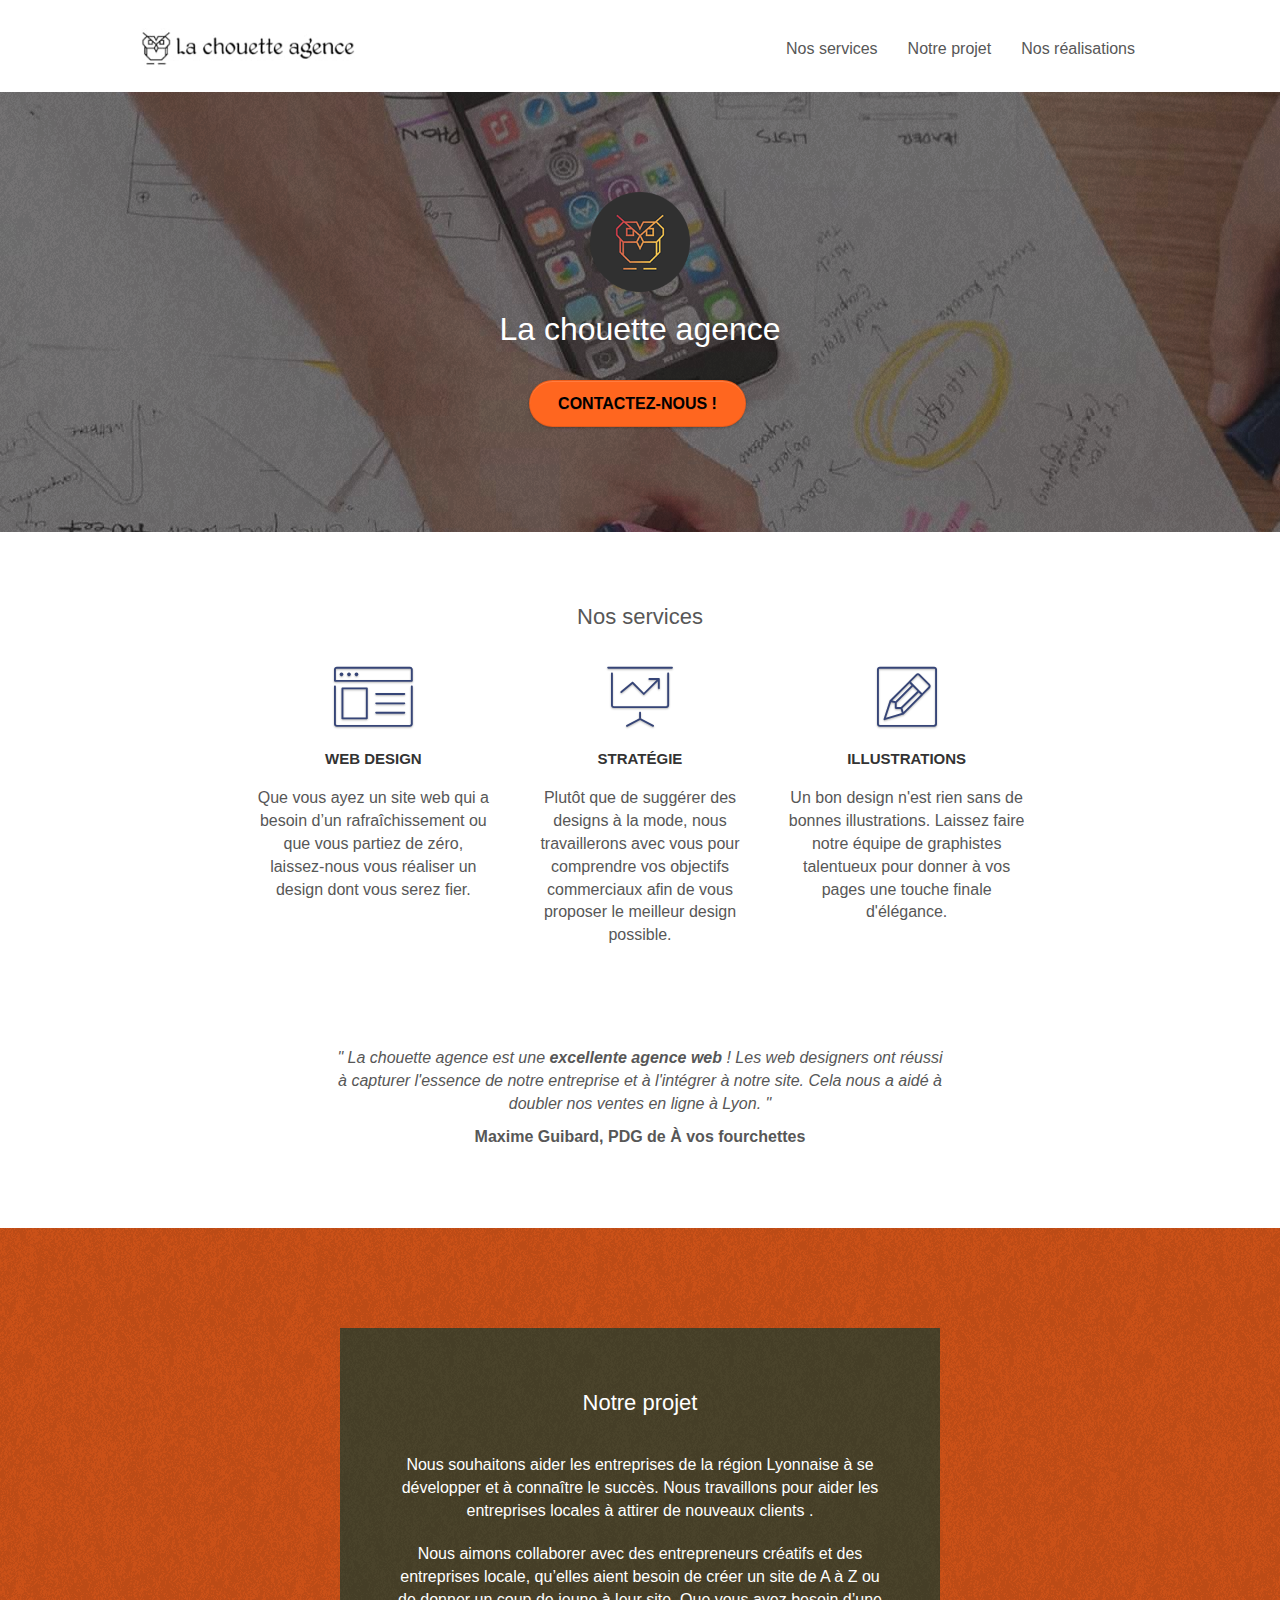
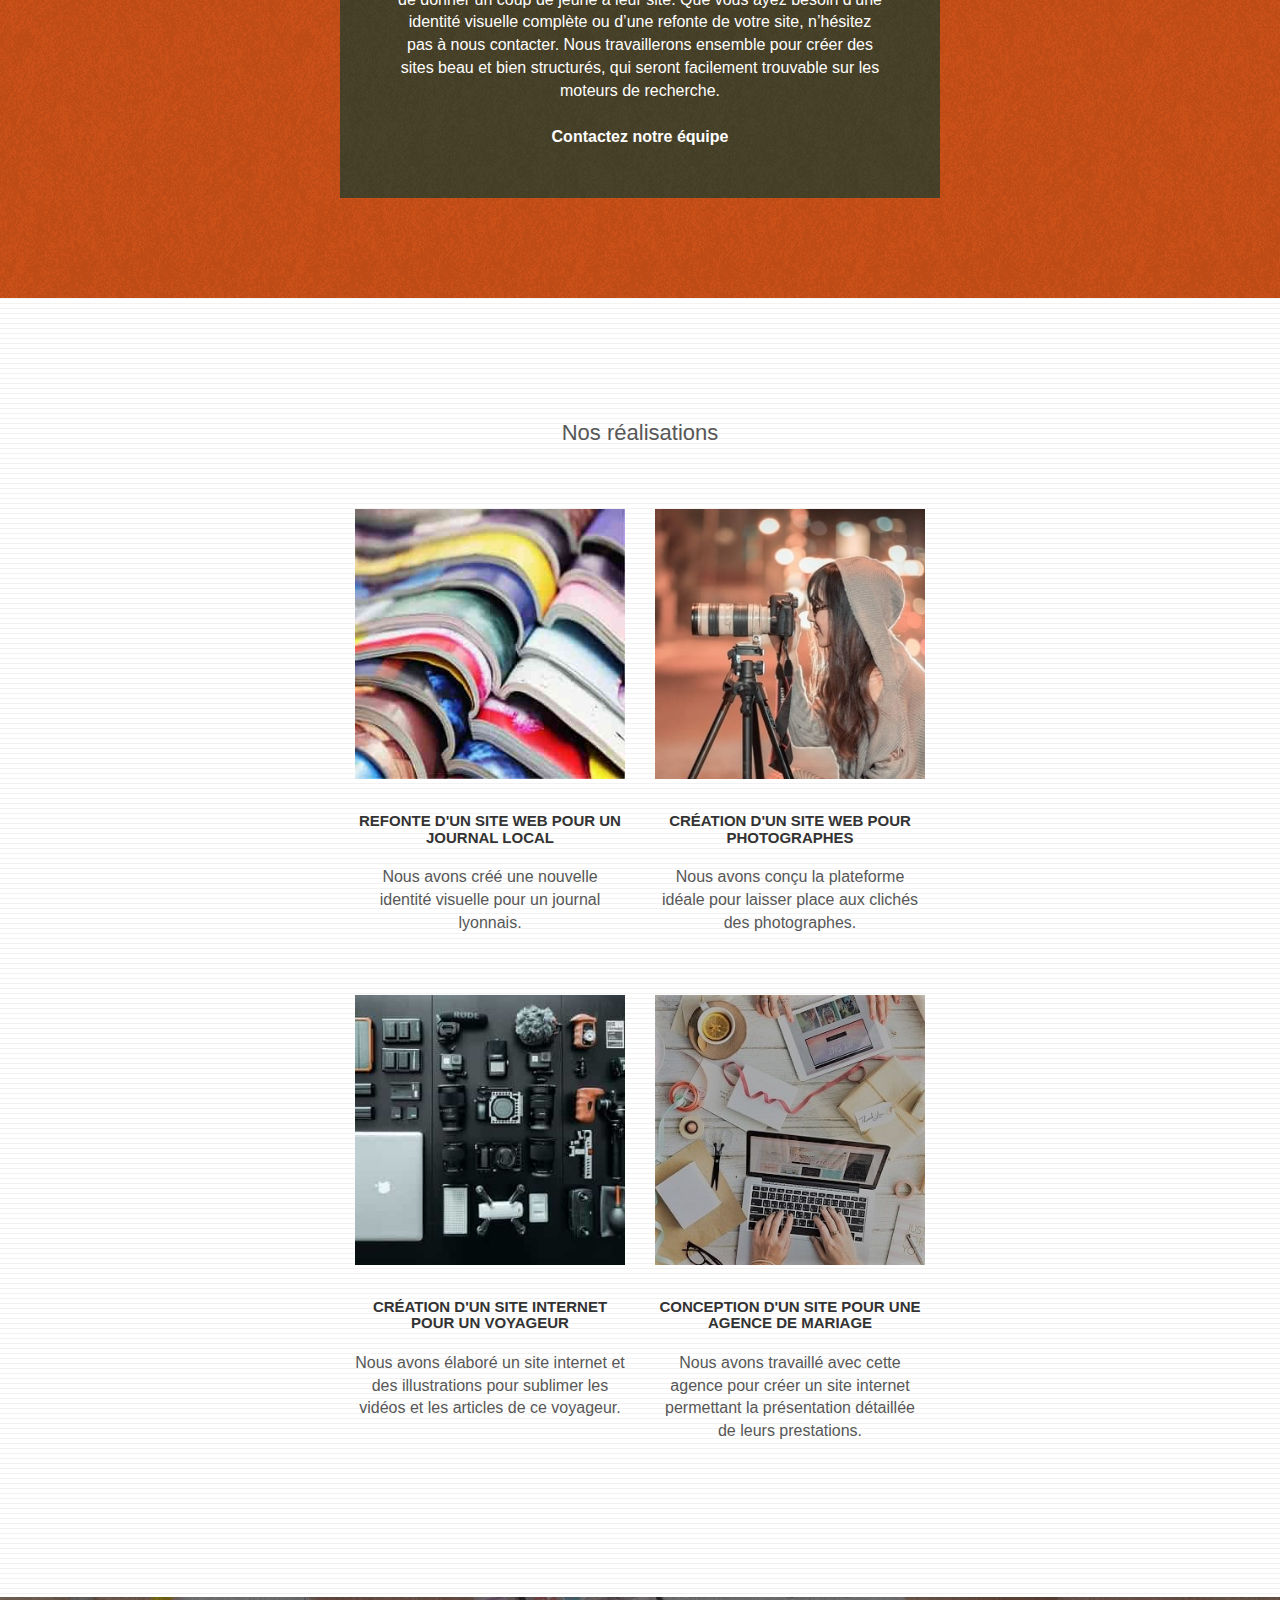
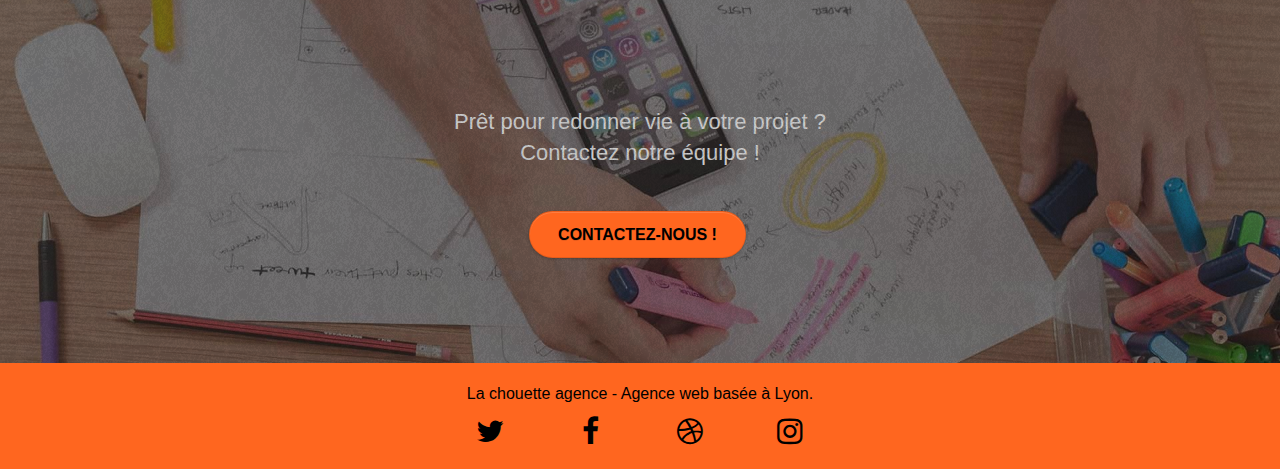
<file: index.html>
<!doctype html>
<html lang="fr-fr">
<head>
    <meta charset="utf-8">
    <meta name="keywords" content="La chouette agence, agence web, agence web design, agence web design lyonnais, entreprise webdesign Lyon">
    <meta name="description" content="La chouette agence est une agence de web design qui aide les entreprises à devenir attractives et visibles sur Internet.">
	<meta name="robot" content="index, follow">
	<meta name="viewport" content="width=device-width, initial-scale=1.0, viewport-fit=cover">
	<link rel="shortcut icon" type="image/png" href="favicon-min.jpg">
	<link rel="stylesheet" href="https://maxcdn.bootstrapcdn.com/bootstrap/3.3.7/css/bootstrap.min.css" integrity="sha384-BVYiiSIFeK1dGmJRAkycuHAHRg32OmUcww7on3RYdg4Va+PmSTsz/K68vbdEjh4u" crossorigin="anonymous">
	<link rel="stylesheet" type="text/css" href="style-min.css">
	<link href="https://stackpath.bootstrapcdn.com/font-awesome/4.7.0/css/font-awesome.min.css" rel="stylesheet" integrity="sha384-wvfXpqpZZVQGK6TAh5PVlGOfQNHSoD2xbE+QkPxCAFlNEevoEH3Sl0sibVcOQVnN" crossorigin="anonymous">
	<link rel="stylesheet" type="text/css" href="./css/et-line.css">
	<!-- Open Graph FB à ajouter-->
	<!-- Twitter Card à ajouter-->
    <title>La chouette agence - Agence de web design lyonnais</title>
	<!-- Analytics -->
	<script async src="https://www.googletagmanager.com/gtag/js?id=UA-171585634-1"></script>
	<script>
		window.dataLayer = window.dataLayer || [];
		function gtag(){dataLayer.push(arguments);}
		gtag('js', new Date());

		gtag('config', 'UA-171585634-1');
	</script>
	<!-- Analytics END -->   
</head>
<body>    
<!-- header bloc-0 -->
	<header class="bloc bgc-white l-bloc " id="bloc-0">
		<div class="container bloc-sm">
			<nav class="navbar row">
				<div class="navbar-header">
					<a class="navbar-brand" href="index.html"><img src="img/la-chouette-agence-min.jpg" alt="Logo de la chouette agence représenté par une chouette" height="40" /></a>
					<button id="nav-toggle" type="button" class="ui-navbar-toggle navbar-toggle" data-toggle="collapse" data-target=".navbar-1">
						<span class="sr-only">Toggle navigation</span><span class="icon-bar"></span><span class="icon-bar"></span><span class="icon-bar"></span>
					</button>
				</div>
				<div class="collapse navbar-collapse navbar-1 special-dropdown-nav">
					<ul class="site-navigation nav navbar-nav">
						<li>
							<a href="#bloc-2-services">Nos services</a>
						</li>
						<li>
							<a href="#bloc-3-what-i-do">Notre projet</a>
						</li>
						<li>
							<a href="#bloc-4-portfolio">Nos réalisations</a>
						</li>
					</ul>
				</div>
			</nav>
		</div>
	</header>
<!-- header bloc-0 END -->
<!-- Principal conteneur -->
	<main class="page-container">
	<!-- bloc-1-presentation -->
		<section class="bloc bgc-dark-slate-blue bg-banniere d-bloc bg-t-edge bloc-bg-texture texture-paper b-parallax" id="bloc-1-hero">
			<div class="container bloc-lg">
				<div class="row tight-width-whitespace">
					<div class="col-sm-12">
						<img src="img/logo-min.png" class="center-block image-resize-mode" width="100" alt="Logo de la chouette sur fond noir" />
						<h1 class="text-center hero-bloc-text tc-white">
							La chouette agence
						</h1>
						<div class="text-center">
							<a href="page2_contact.html" class="btn btn-lg btn-clean btn-rd cta-hero btn-atomic-tangerine" id="cta-hero">Contactez-nous !</a>
						</div>
					</div>
				</div>
			</div>
		</section>
	<!-- bloc-1-presentation END -->
	<!-- bloc-2-services -->
		<section class="bloc bgc-white l-bloc" id="bloc-2-services">
			<div class="container bloc-md">
				<div class="row">
					<div class="col-sm-12 text-center">
						<h2>Nos services</h2>
					</div>
				</div>
				<div class="row voffset-lg med-width-whitespace">
					<div class="col-sm-4">
						<div class="text-center">
							<span class="et-icon-browser sm-shadow icon-dark-slate-blue icons icon-lg"></span>
						</div>
						<h3 class="mg-md text-center">
							Web design
						</h3>
						<p class="text-center ">
							Que vous ayez un site web qui a besoin d&rsquo;un rafraîchissement ou que vous partiez de zéro, laissez-nous vous réaliser un design dont vous serez fier.
						</p>
					</div>
					<div class="col-sm-4">
						<div class="text-center">
							<span class="et-icon-presentation sm-shadow icon-dark-slate-blue icons icon-lg"></span>
						</div>
						<h3 class="mg-md text-center">
							Stratégie
						</h3>
						<p class="text-center ">
							Plutôt que de suggérer des designs à la mode, nous travaillerons avec vous pour comprendre vos objectifs commerciaux afin de vous proposer le meilleur design possible.<br>
						</p>
					</div>
					<div class="col-sm-4">
						<div class="text-center">
							<span class="et-icon-edit sm-shadow icon-dark-slate-blue icons icon-lg"></span>
						</div>
						<h3 class="mg-md text-center">
							Illustrations
						</h3>
						<p class="text-center ">
							Un bon design n'est rien sans de bonnes illustrations. Laissez faire notre équipe de graphistes talentueux pour donner à vos pages une touche finale d'élégance.
						</p>
					</div>
				</div>
				<div class="row voffset-lg voffset">
					<div class="col-xs-12 col-md-8 col-md-offset-2 text-center">
						<blockquote>
							<p>
								" La chouette agence est une <strong>excellente agence web</strong> !
								Les web designers ont réussi à capturer l'essence de notre entreprise et à l'intégrer à notre site.
								Cela nous a aidé à doubler nos ventes en ligne à Lyon. "
							</p>
							<p>
								Maxime Guibard, PDG de À vos fourchettes
							</p>
						</blockquote>
					</div>
				</div>
			</div>
		</section>
	<!-- bloc-2-services END -->
	<!-- bloc-3-what-i-do -->
		<section class="bloc tc-white bgc-atomic-tangerine bg-presentation d-bloc bloc-bg-texture texture-paper b-parallax" id="bloc-3-what-i-do">
			<div class="container bloc-lg">
				<div class="row tight-width-whitespace black-background">
					<div class="col-sm-12">
						<h2>Notre projet</h2>
						<p class="mg-md text-center tc-white">
							Nous souhaitons aider les entreprises de la région Lyonnaise à se développer et à connaître le succès. Nous travaillons pour aider les entreprises locales à attirer de nouveaux clients .<br>
						</p>
						<p class="text-center tc-white">
							Nous aimons collaborer avec des entrepreneurs créatifs et des entreprises locale, qu’elles aient besoin de créer un site de A à Z ou de donner un coup de jeune à leur site. Que vous ayez besoin d’une identité visuelle complète ou d’une refonte de votre site, n’hésitez pas à nous contacter. Nous travaillerons ensemble pour créer des sites beau et bien structurés, qui seront facilement trouvable sur les moteurs de recherche. <br><br><a class="ltc-white bold-link" href="page2_contact.html">Contactez notre équipe</a><br>
						</p>
					</div>
				</div>
			</div>
		</section>
	<!-- bloc-3-what-i-do END -->
	<!-- bloc-4-portfolio -->
		<section class="bloc bgc-white bg-lines-h2-bg bg-repeat l-bloc" id="bloc-4-portfolio">
			<div class="container bloc-lg">
				<div class="row">
					<div class="col-sm-12 text-center">
						<h2>Nos réalisations</h2>
					</div>
				</div>
				<div class="row tight-width-whitespace portfolio-row">
					<article class="col-sm-6">
						<a href="#" data-lightbox="img/journal-min.jpg" data-gallery-id="gallery-1" data-caption="Refonte d'un site web pour un journal local" data-frame="snapshot-lb"><img src="img/journal-min.jpg" alt="photo de plusieurs journaux posés les uns sur les autres" class="img-responsive portfolio-thumb" /></a>
						<h3 class="mg-md text-center">
							Refonte d'un site web pour un journal local
						</h3>
						<p class="text-center">
							Nous avons créé une nouvelle identité visuelle pour un journal lyonnais.
						</p>
					</article>
					<article class="col-sm-6">
						<a href="#" data-lightbox="img/photographe-min.jpg" data-gallery-id="gallery-1" data-caption="Création d'un site web pour photographes" data-frame="snapshot-lb"><img src="img/photographe-min.jpg" class="img-responsive portfolio-thumb" alt="portrait d'une photographe" /></a>
						<h3 class="mg-md text-center">
							Création d'un site web pour photographes
						</h3>
						<p class="text-center">
							Nous avons conçu la plateforme idéale pour laisser place aux clichés des photographes.
						</p>
					</article>
				</div>
				<div class="row tight-width-whitespace portfolio-row">
					<article class="col-sm-6">
						<a href="#" data-lightbox="img/outils_voyageur-min.jpg" data-gallery-id="gallery-1" data-caption="Création d'un site internet pour un voyageur" data-frame="snapshot-lb"><img src="img/outils_voyageur-min.jpg" class="img-responsive portfolio-thumb" alt="photo de plusieurs outils d'un voyageur"/></a>
						<h3 class="mg-md text-center">
							Création d'un site internet pour un voyageur
						</h3>
						<p class="text-center">
							Nous avons élaboré un site internet et des illustrations pour sublimer les vidéos et les articles de ce voyageur.
						</p>
					</article>
					<article class="col-sm-6">
						<a href="#" data-lightbox="img/agence_mariage-min.jpg" data-gallery-id="gallery-1" data-caption="Conception d'un site pour une agence de mariage" data-frame="snapshot-lb"><img src="img/agence_mariage-min.jpg" class="img-responsive portfolio-thumb" alt="photo du bureau d'une wedding planner" /></a>
						<h3 class="mg-md text-center">
							Conception d'un site pour une agence de mariage
						</h3>
						<p class="text-center">
							Nous avons travaillé avec cette agence pour créer un site internet permettant la présentation détaillée de leurs prestations.
						</p>
					</article>
				</div>
			</div>
		</section>
	<!-- bloc-4-portfolio END -->
	<!-- bloc-5-cta -->
		<section class="bloc bgc-dark-slate-blue bg-banniere d-bloc bloc-bg-texture texture-paper" id="bloc-5-cta">
			<div class="container bloc-lg">
				<div class="row">
					<h2 class="mg-md text-center tc-white">
						Prêt pour redonner vie à votre projet ?<br>Contactez notre équipe !
					</h2>
					<div class="col-sm-12 text-center">
						<a href="page2_contact.html" class="btn btn-atomic-tangerine btn-clean btn-rd btn-lg cta-hero">Contactez-nous !</a>
					</div>
				</div>
			</div>
		</section>
	<!-- bloc-5-cta END -->
	<!-- ScrollToTop Button -->
		<a class="bloc-button btn btn-d scrollToTop" onclick="scrollToTarget('1')"><span class="fa fa-chevron-up"></span></a>
	<!-- ScrollToTop Button END-->

	</main>
	<!-- footer -->
		<footer class="bloc bgc-atomic-tangerine d-bloc" id="bloc-f">
			<div class="container bloc-sm">
				<div class="row">
					<div class="col-sm-12">
						<p class="text-center white">
							La chouette agence - Agence web basée à Lyon.<br>
						</p>
						<div class="row row-no-gutters social">
							<div class="col-sm-3">
								<div class="text-center">
									<a class="social" ><span class="fa fa-twitter icon-md"></span></a>
								</div>
							</div>
							<div class="col-sm-3">
								<div class="text-center">
									<a class="social" ><span class="fa fa-facebook icon-md"></span></a>
								</div>
							</div>
							<div class="col-sm-3">
								<div class="text-center">
									<a class="social" ><span class="fa fa-dribbble icon-md"></span></a>
								</div>
							</div>
							<div class="col-sm-3">
								<div class="text-center">
									<a class="social" ><span class="fa fa-instagram icon-md"></span></a>
								</div>
							</div>
						</div>
					</div>
				</div>
			</div>
		</footer>
	<!-- footer -->
	<script src="./js/jquery-2.1.0.min.js"></script>
	<script async src="https://maxcdn.bootstrapcdn.com/bootstrap/3.3.7/js/bootstrap.min.js" integrity="sha384-Tc5IQib027qvyjSMfHjOMaLkfuWVxZxUPnCJA7l2mCWNIpG9mGCD8wGNIcPD7Txa" crossorigin="anonymous"></script>
	<script async src="./js/blocs.min.js"></script>
	<script async src="./js/jqBootstrapValidation.min.js"></script>
	<script async src="./js/formHandler.min.js"></script>
	<script async src="./js/jquery.touchSwipe.min.js"></script>
	
	<script async src="./js/gmaps.min.js"></script>
</body>
</html>
</file>
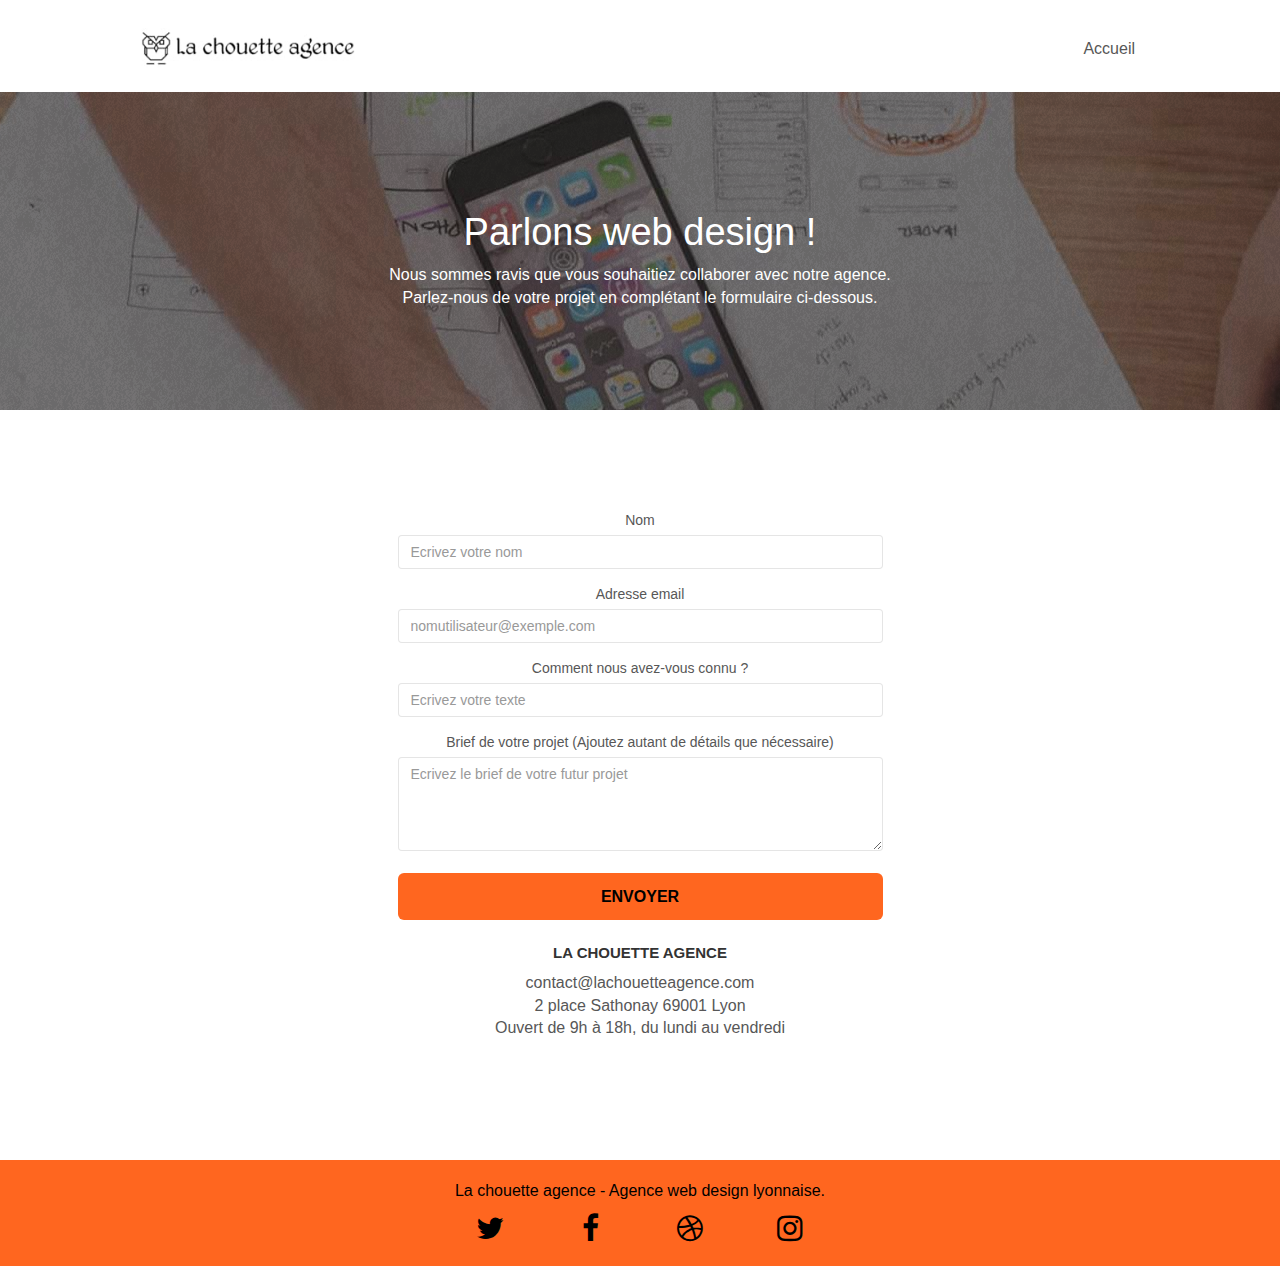
<file: page2_contact.html>
<!doctype html>
<html lang="fr-fr">
<head>
    <meta charset="utf-8">
    <meta name="keywords" content="La chouette agence, agence web, agence web design, agence web design lyonnais, entreprise webdesign Lyon">
    <meta name="description" content="La chouette agence est une agence de web design qui aide les entreprises à devenir attractives et visibles sur Internet.">
	<meta name="robot" content="index, follow">
	<meta name="viewport" content="width=device-width, initial-scale=1.0, viewport-fit=cover">
    <link rel="shortcut icon" type="image/png" href="favicon-min.jpg"> 
	<link rel="stylesheet" href="https://maxcdn.bootstrapcdn.com/bootstrap/3.3.7/css/bootstrap.min.css" integrity="sha384-BVYiiSIFeK1dGmJRAkycuHAHRg32OmUcww7on3RYdg4Va+PmSTsz/K68vbdEjh4u" crossorigin="anonymous">
	<link rel="stylesheet" type="text/css" href="style-min.css">
	<link href="https://stackpath.bootstrapcdn.com/font-awesome/4.7.0/css/font-awesome.min.css" rel="stylesheet" integrity="sha384-wvfXpqpZZVQGK6TAh5PVlGOfQNHSoD2xbE+QkPxCAFlNEevoEH3Sl0sibVcOQVnN" crossorigin="anonymous">
	<link rel="stylesheet" type="text/css" href="./css/et-line.css">
	<!-- Open Graph FB à ajouter-->
	<!-- Twitter Card à ajouter-->
    <title>La chouette agence - Contact</title>
<!-- Analytics -->
 <script async src="https://www.googletagmanager.com/gtag/js?id=UA-171585634-1"></script>
	<script>
		window.dataLayer = window.dataLayer || [];
		function gtag(){dataLayer.push(arguments);}
		gtag('js', new Date());

		gtag('config', 'UA-171585634-1');
	</script>
<!-- Analytics END -->
    
</head>
<body>		
	<!-- bloc-0 -->
	<header class="bloc bgc-white l-bloc " id="bloc-0">
		<div class="container bloc-sm">
			<nav class="navbar row">
				<div class="navbar-header">
					<a class="navbar-brand" href="index.html"><img src="img/la-chouette-agence-min.jpg" alt="Logo de la chouette agence représenté par une chouette" height="40" /></a>
					<button id="nav-toggle" type="button" class="ui-navbar-toggle navbar-toggle" data-toggle="collapse" data-target=".navbar-1">
						<span class="sr-only">Toggle navigation</span><span class="icon-bar"></span><span class="icon-bar"></span><span class="icon-bar"></span>
					</button>
				</div>
				<div class="collapse navbar-collapse navbar-1 special-dropdown-nav">
					<ul class="site-navigation nav navbar-nav">
						<li>
							<a href="index.html">Accueil</a>
						</li>
					</ul>
				</div>
			</nav>
		</div>
	</header>
	<!-- bloc-0 END -->
	<!-- Principal conteneur -->
	<main class="page-container">
		<!-- bloc-6 -->
		<section class="bloc bg-dots-bg bg-banniere bg-repeat d-bloc bg-t-edge bloc-bg-texture texture-paper" id="bloc-6">
			<div class="container bloc-lg">
				<div class="row">
					<div class="col-sm-12">
						<h1 class="text-center hero-bloc-text tc-white">
							Parlons web design !
						</h1>
						<p class="text-center mg-lg tc-white tight-width-whitespace">
							Nous sommes ravis que vous souhaitiez collaborer avec notre agence.<br>
							Parlez-nous de votre projet en complétant le formulaire ci-dessous.
						</p>
					</div>
				</div>
			</div>
		</section>
		<!-- bloc-6 END -->
		<!-- bloc-7 -->
		<section class="bloc bgc-white l-bloc" id="bloc-7">
			<div class="container bloc-lg">
				<div class="row">
					<div class="col-sm-6 col-sm-offset-3">
						<form id="form_1">
							<div class="form-group">
								<label class="text-center" for="name">
									Nom
								</label>
								<input type="text" id="name" name="name" placeholder="Ecrivez votre nom" class="form-control" required />
							</div>
							<div class="form-group">
								<label class="text-center" for="emailAdress">
									Adresse email
								</label>
								<input id="emailAdress" class="form-control" type="email" name="emailAdress" placeholder="nomutilisateur@exemple.com" required />
							</div>
							<div class="form-group">
								<label class="text-center" for="knowledge">
									Comment nous avez-vous connu ?
								</label>
								<input class="form-control" id="knowledge" name="knowledge" type="text" placeholder="Ecrivez votre texte" required />
							</div>
							<div class="form-group">
								<label class="text-center" for="message">
									Brief de votre projet (Ajoutez autant de détails que nécessaire)<br>
								</label>
								<textarea id="message" name="message" class="form-control" rows="4" cols="50" placeholder="Ecrivez le brief de votre futur projet" required></textarea>
							</div> 
							<button class="bloc-button btn btn-lg btn-block cta-hero btn-atomic-tangerine" type="submit">
								Envoyer
							</button>
						</form>
					</div>
					<div class="col-sm-6 col-sm-offset-3 text-center">
						<h3>La Chouette Agence</h3>
						<address>
							<a href="mailto:contact@lachouetteagence.com">contact@lachouetteagence.com</a>
							<p>
								2 place Sathonay 69001 Lyon<br>
								Ouvert de 9h à 18h, du lundi au vendredi
							</p>
						</address>
					</div>
				</div>
			</div>
		</section>
		<!-- bloc-7 END -->

		<!-- ScrollToTop Button -->
		<a class="bloc-button btn btn-d scrollToTop" onclick="scrollToTarget('1')"><span class="fa fa-chevron-up"></span></a>
		<!-- ScrollToTop Button END-->
	</main>
	<!-- Principal conteneur END -->
	<!-- Footer - bloc-8 -->
	<footer class="bloc bgc-atomic-tangerine d-bloc" id="bloc-8">
		<div class="container bloc-sm">
			<div class="row">
				<div class="col-sm-12">
					<p class="text-center white">
						La chouette agence - Agence web design lyonnaise.<br>
					</p>
					<div class="row row-no-gutters social">
						<div class="col-sm-3">
							<div class="text-center">
								<a class="social" ><span class="fa fa-twitter icon-md"></span></a>
							</div>
						</div>
						<div class="col-sm-3">
							<div class="text-center">
								<a class="social" ><span class="fa fa-facebook icon-md"></span></a>
							</div>
						</div>
						<div class="col-sm-3">
							<div class="text-center">
								<a class="social" ><span class="fa fa-dribbble icon-md"></span></a>
							</div>
						</div>
						<div class="col-sm-3">
							<div class="text-center">
								<a class="social" ><span class="fa fa-instagram icon-md"></span></a>
							</div>
						</div>
					</div>
				</div>
			</div>
		</div>
	</footer>
	<!-- Footer - bloc-8 END -->
	<script src="./js/jquery-2.1.0.min.js"></script>
	<script async src="https://maxcdn.bootstrapcdn.com/bootstrap/3.3.7/js/bootstrap.min.js" integrity="sha384-Tc5IQib027qvyjSMfHjOMaLkfuWVxZxUPnCJA7l2mCWNIpG9mGCD8wGNIcPD7Txa" crossorigin="anonymous"></script>
	<script async src="./js/blocs.min.js"></script>
	<script async src="./js/jqBootstrapValidation.min.js"></script>
	<script async src="./js/formHandler.min.js"></script>
	<script async src="./js/jquery.touchSwipe.min.js"></script>
	<script async src="./js/gmaps.min.js"></script>
</body>
</html>
</file>
<file: style-min.css>
body{margin:0;padding:0;background:#FFF;overflow-x:hidden;-webkit-font-smoothing:antialiased;-moz-osx-font-smoothing:grayscale}a{font-size: 16px}a,button{transition:all .3s ease-in-out;outline:none!important}a:hover{text-decoration:none;cursor:pointer;color: #ff661f!important}#page-loading-blocs-notifaction{position:fixed;top:0;bottom:0;width:100%;z-index:100000;background:#fff url("img/pageload-spinner.gif") no-repeat center center}.bloc{width:100%;clear:both;background:50% 50% no-repeat;padding:0 50px;-webkit-background-size:cover;-moz-background-size:cover;-o-background-size:cover;background-size:cover;position:relative}.bloc .container{padding-left:0;padding-right:0}.bloc-lg{padding:100px 50px}.bloc-md{padding:50px}.bloc-sm{padding:20px 50px}.bg-center,.bg-l-edge,.bg-r-edge,.bg-t-edge,.bg-b-edge,.bg-tl-edge,.bg-bl-edge,.bg-tr-edge,.bg-br-edge,.bg-repeat{-webkit-background-size:auto!important;-moz-background-size:auto!important;-o-background-size:auto!important;background-size:auto!important}.bg-repeat{background:repeat}.bg-t-edge{background:top no-repeat}.bloc-bg-texture::before{content:"";background-size:2px 2px;position:absolute;top:0;bottom:0;left:0;right:0}.texture-paper::before{background:url("img/texture-paper-min.png");background-size:280px 280px}.b-parallax{background-attachment:fixed}.d-bloc{color:rgba(255,255,255,.7)}.d-bloc button:hover{color:rgba(255,255,255,.9)}.d-bloc .icon-round,.d-bloc .icon-square,.d-bloc .icon-rounded,.d-bloc .icon-semi-rounded-a,.d-bloc .icon-semi-rounded-b{border-color:rgba(255,255,255,.9)}.d-bloc .divider-h span{border-color:rgba(255,255,255,.2)}.d-bloc .a-btn,.d-bloc .navbar a,.d-bloc .navbar-brand,.d-bloc a .icon-sm,.d-bloc a .icon-md,.d-bloc a .icon-lg,.d-bloc a .icon-xl,.d-bloc h1 a,.d-bloc h2 a,.d-bloc h3 a,.d-bloc h4 a,.d-bloc h5 a,.d-bloc h6 a,.d-bloc p a{color:rgba(0,0,0)}.d-bloc .a-btn:hover,.d-bloc .navbar a:hover,.d-bloc .navbar-brand:hover,.d-bloc a:hover .icon-sm,.d-bloc a:hover .icon-md,.d-bloc a:hover .icon-lg,.d-bloc a:hover .icon-xl,.d-bloc h1 a:hover,.d-bloc h2 a:hover,.d-bloc h3 a:hover,.d-bloc h4 a:hover,.d-bloc h5 a:hover,.d-bloc h6 a:hover,.d-bloc p a:hover{color:rgba(255,255,255,1)}.d-bloc .navbar-toggle .icon-bar{background:rgba(255,255,255,1)}.d-bloc .btn-wire,.d-bloc .btn-wire:hover{color:rgba(255,255,255,1);border-color:rgba(255,255,255,1)}.d-bloc .panel{color:rgba(0,0,0,.5)}.d-bloc .panel button:hover{color:rgba(0,0,0,.7)}.d-bloc .panel icon{border-color:rgba(0,0,0,.7)}.d-bloc .panel .divider-h span{border-color:rgba(0,0,0,.1)}.d-bloc .panel .a-btn{color:rgba(0,0,0,.6)}.d-bloc .panel .a-btn:hover{color:rgba(0,0,0,1)}.d-bloc .panel .btn-wire,.d-bloc .panel .btn-wire:hover{color:rgba(0,0,0,.7);border-color:rgba(0,0,0,.3)}.d-bloc .panel,.l-bloc{color:rgba(0,0,0,.5)}.d-bloc .panel button:hover,.l-bloc button:hover{color:rgba(0,0,0,.7)}.l-bloc .icon-round,.l-bloc .icon-square,.l-bloc .icon-rounded,.l-bloc .icon-semi-rounded-a,.l-bloc .icon-semi-rounded-b{border-color:rgba(0,0,0,.7)}.d-bloc .panel .divider-h span,.l-bloc .divider-h span{border-color:rgba(0,0,0,.1)}.d-bloc .panel .a-btn,.l-bloc .a-btn,.l-bloc .navbar a,.l-bloc .navbar-brand,.l-bloc a .icon-sm,.l-bloc a .icon-md,.l-bloc a .icon-lg,.l-bloc a .icon-xl,.l-bloc h1 a,.l-bloc h2 a,.l-bloc h3 a,.l-bloc h4 a,.l-bloc h5 a,.l-bloc h6 a,.l-bloc p a{color:rgba(0,0,0,.6)}.d-bloc .panel .a-btn:hover,.l-bloc .a-btn:hover,.l-bloc .navbar a:hover,.l-bloc .navbar-brand:hover,.l-bloc a:hover .icon-sm,.l-bloc a:hover .icon-md,.l-bloc a:hover .icon-lg,.l-bloc a:hover .icon-xl,.l-bloc h1 a:hover,.l-bloc h2 a:hover,.l-bloc h3 a:hover,.l-bloc h4 a:hover,.l-bloc h5 a:hover,.l-bloc h6 a:hover,.l-bloc p a:hover{color:rgba(0,0,0,1)}.l-bloc .navbar-toggle .icon-bar{color:rgba(0,0,0,.6)}.d-bloc .panel .btn-wire,.d-bloc .panel .btn-wire:hover,.l-bloc .btn-wire,.l-bloc .btn-wire:hover{color:rgba(0,0,0,.7);border-color:rgba(0,0,0,.3)}.voffset{margin-top:30px}.voffset-lg{margin-top:80px}.row-no-gutters{margin-right:0;margin-left:0}.row.row-no-gutters>[class^="col-"],.row.row-no-gutters>[class*=" col-"]{padding-right:0;padding-left:0;}#bloc-1-hero h1{font-size:32px}.navbar{margin-bottom:0;z-index:1}.navbar-brand{height:auto;padding:3px 15px;font-size:25px;font-weight:normal;font-weight:600;line-height:44px}.navbar-brand img{max-height:200px;margin:0 5px 0 0;display:inline}.navbar-brand img[src$=svg]{min-width:100px}.nav-center .navbar-brand img{margin:0}.navbar .nav{padding-top:2px;margin-right:-16px;float:right;z-index:1}.nav>li{float:left;margin-top:4px;font-size:16px}.navbar-nav .open .dropdown-menu>li>a{text-align:inherit}.nav>li a:hover,.nav>li a:focus{background:transparent}.navbar-toggle{margin:10px 10px 0 0;border:0}.navbar-toggle:hover{background:transparent!important}.navbar-toggle .icon-bar{background-color:rgba(0,0,0,.5);width:26px}.nav-invert .navbar .nav{float:left}.nav-invert .navbar-header,.nav-invert .navbar-brand{float:right;position:relative;z-index:2}@media(min-width:768px){.site-navigation{position:absolute;top:50%;right:20px;transform:translate(0,-50%);-webkit-transform:translateY(-50%)}.nav>li .dropdown-menu a,.nav>li .dropdown-menu a:hover{color:#484848}.nav-invert .site-navigation{left:0;right:0}.nav-center{text-align:center}.nav-center .navbar-header{width:100%}.nav-center .navbar-header,.nav-center .navbar-brand,.nav-center .nav>li{float:none;display:inline-block}.nav-center .site-navigation{position:relative;width:100%;right:0;margin-right:0;margin-top:20px}.nav-center.mini-nav .navbar-toggle{float:none;margin:10px auto 0}}.nav>li>.dropdown a{background:none!important;display:block;padding:14px 15px}nav .caret{margin:0 5px}.dropdown-menu .dropdown-menu{top:-8px;left:100%}.dropdown-menu .dropmenu-flow-right{top:100%;left:0;margin-left:-1px;border-top-left-radius:0;border-top-right-radius:0}.dropdown-menu .dropdown span{border:4px solid black;border-top-color:transparent;border-right-color:transparent;border-bottom-color:transparent;margin:6px -5px 0 0!important;float:right}.mg-md{margin-top:10px;margin-bottom:20px}.mg-lg{margin-top:10px;margin-bottom:40px}.btn{margin:0 5px 5px 0}.btn.pull-right{margin:0 0 5px 5px}.btn-d,.btn-d:hover,.btn-d:focus{color:#FFF;background:rgba(0,0,0,.3)}button{outline:none!important}.btn-rd{border-radius:40px}.btn-clean{border:1px solid rgba(0,0,0,.08);border-bottom-color:rgba(0,0,0,.1);text-shadow:0 1px 0 rgba(0,0,1,.1);box-shadow:0 1px 3px rgba(0,0,1,.25),inset 0 1px 0 0 rgba(255,255,255,.15)}.icon-md{font-size:30px!important}.icon-lg{font-size:60px!important;color:#fff!important}.sm-shadow{text-shadow:0 1px 2px rgba(0,0,0,.3)}.panel-sq,.panel-sq .panel-heading,.panel-sq .panel-footer{border-radius:0}.panel-rd{border-radius:30px}.panel-rd .panel-heading{border-radius:29px 29px 0 0}.panel-rd .panel-footer{border-radius:0 0 29px 29px}.form-control{border-color:rgba(0,0,0,.1);box-shadow:none}.scrollToTop{width:40px;height:40px;position:fixed;bottom:20px;right:20px;opacity:0;z-index:500;transition:all .3s ease-in-out}.scrollToTop span{margin-top:6px}.showScrollTop{font-size:14px;opacity:1}a[data-lightbox]{position:relative;display:block;text-align:center}a[data-lightbox]:hover::before{content:"+";font-family:"HelveticaNeue-Light","Helvetica Neue Light","Helvetica Neue",Helvetica,Arial;font-size:32px;width:50px;height:50px;margin-left:-25px;border-radius:50%;background:rgba(0,0,0,.6);color:#FFF;font-weight:100;z-index:1;position:absolute;top:50%;transform:translateY(-50%);-webkit-transform:translateY(-50%);left:50%}a[data-lightbox]:hover img{opacity:.6;-webkit-animation-fill-mode:none;animation-fill-mode:none}#lightbox-modal{display:flex;align-items:center}#lightbox-modal .modal-dialog{width:90%;max-width:900px;margin:0 auto 0}#lightbox-modal .modal-dialog img{max-height:90vh;margin:0 auto}.lightbox-caption{padding:20px;color:#FFF;background:rgba(0,0,0,.5);position:absolute;left:15px;right:15px;bottom:5px}.close-lightbox{color:#FFF;font-size:30px;position:absolute;top:20px;right:20px;z-index:20;background:rgba(0,0,0,.5);border:0;line-height:30px;padding:0 9px 5px;opacity:.3}.close-lightbox:hover,.next-lightbox:hover,.prev-lightbox:hover{opacity:1.0;color:#FFF}.next-lightbox,.prev-lightbox{font-size:20px;color:rgba(255,255,255,.9);background:rgba(0,0,0,.5);transition:all .2s ease-in-out;position:absolute;top:45%;z-index:1;opacity:.4}.next-lightbox{padding:6px 8px 1px 13px;right:25px}.prev-lightbox{padding:6px 13px 1px 10px;left:25px}.snapshot-lb .modal-body{padding-bottom:45px}.snapshot-lb .lightbox-caption{padding:0;color:rgba(0,0,0,.5);background:0;text-align: center}h1,h2,h3,h4,h5,h6,p,label,.btn,a{font-family:"helvetica";font-weight:400;color:#575757!important}.form-group{text-align:center}.container{max-width:1000px}.hero-bloc-text{font-size:38px}.hero-bloc-text-sub{font-size:36px}.statement-bloc-text{line-height:26px;font-style:italic;font-size:20px;text-align:center;font-weight:lighter;max-width:520px;margin:auto auto auto auto}p{font-size:16px}blockquote{border-left:none}blockquote>:first-child{font-style:italic}blockquote>:last-child{font-weight:bold}.tight-width-whitespace{max-width:600px;margin:auto auto auto auto}.h1{font-size:20px;font-family:"Open Sans"}.cta-hero{margin-top:22px;color:#fff!important;text-transform:uppercase;padding:12px 28px 12px 28px;font-size:16px;font-weight:700}.social{max-width:400px;margin:auto auto auto auto}#bloc-3-what-i-do h2{text-align:center;color:#fff!important;padding-bottom:25px}h2{font-size:22px;line-height:1.4em}h3{font-size:15px;text-transform:uppercase;font-weight:700;color:#333!important}.med-width-whitespace{max-width:800px;margin:auto auto auto auto;box-shadow:0 0 0 #000}h1{color:#333!important}.icons{margin-bottom:14px;margin-top:24px}.white{color:#000!important}.portfolio-thumb{display:initial;margin-bottom:24px}.portfolio-row{margin-bottom:44px;margin-top:50px}.avatar{box-shadow:0 4px 9px rgba(0,0,0,0.3)}.black-background{background-color:#5e5536;padding:40px 40px 40px 40px}.bold-link{font-weight:900}#bloc-3-what-i-do .bold-link:hover{color:#ff661f!important}.bgc-white{background-color:#fff}.bgc-dark-slate-blue{background-color:#364577}.bgc-atomic-tangerine{background-color:#ff661f;color:#000}.tc-white{color:#fff!important}.btn-atomic-tangerine{background:#ff661f!important;color:#000!important}.btn-atomic-tangerine:hover{background:#FF5100e0!important;color:#fff!important}.ltc-white{color:#fff!important}.ltc-white:hover{color:#ccc!important}.ltc-atomic-tangerine{color:#f3976c!important}.ltc-atomic-tangerine:hover{color:#c27956!important}.icon-dark-slate-blue{color:#364577!important;border-color:#364577!important}.bg-dots-bg{background-image:url("img/dots-bg-min.png")}.bg-lines-h2-bg{background-image:url("img/lines-h2-bg-min.png")}.bg-banniere{background-image:url("img/la-chouette-agence-banniere-min.jpg")}.bg-presentation{background-image:url("img/image-de-presentation-min.jpg")}@media(max-width:1024px){.bloc{padding-left:20px;padding-right:20px}.bloc.full-width-bloc,.bloc-tile-2.full-width-bloc .container,.bloc-tile-3.full-width-bloc .container,.bloc-tile-4.full-width-bloc .container{padding-left:0;padding-right:0}}@media(max-width:992px) and (min-width:768px){.navbar .nav{max-width:80%}.nav-center.navbar .nav{max-width:100%}}@media only screen and (min-width:768px) and (max-width:1024px) and (orientation:landscape){.b-parallax{background-attachment:scroll}}@media only screen and (min-width:1024px) and (max-width:1366px) and (-webkit-min-device-pixel-ratio:1.5){.b-parallax{background-attachment:scroll}}@media(max-width:991px){.container{width:100%}.b-parallax{background-attachment:scroll}.page-container,#hero-bloc{overflow-x:hidden;position:relative}.bloc{padding-left:env(safe-area-inset-left);padding-right:env(safe-area-inset-right)}.bloc-group,.bloc-group .bloc{display:block;width:100%}.bloc-fill-screen .fill-bloc-top-edge,.bloc-fill-screen .fill-bloc-bottom-edge{padding:0 20px;padding-left:env(safe-area-inset-left);padding-right:env(safe-area-inset-right)}}@media(max-width:767px){.row{margin-left: 15px; margin-right: 15px;}.page-container{overflow-x:hidden;position:relative}h1,h2,h3,h4,h5,h6,p,#disqus_thread{padding-left:10px!important;padding-right:10px!important}.b-parallax{background-attachment:scroll}.navbar .nav{padding-top:0;border-top:1px solid rgba(0,0,0,.2);float:none!important}.navbar.row{margin-left:0;margin-right:0}.site-navigation{position:inherit;transform:none;-webkit-transform:none;-ms-transform:none}.nav>li{margin-top:0;border-bottom:1px solid rgba(0,0,0,.1);background:rgba(255,255,255);text-align:left;padding-left:15px;width:100%}.nav>li:hover{background:rgba(0,0,0,.08)}.dropdown .dropdown a .caret{float:none;margin:5px 0 0 10px!important;border:4px solid black;border-bottom-color:transparent;border-right-color:transparent;border-left-color:transparent}#hero-bloc .navbar .nav{background:rgba(0,0,0,.8)}#hero-bloc .navbar .nav a{color:rgba(255,255,255,.6)}.hero{padding:50px 0}.hero-nav{left:-1px;right:-1px}.navbar-collapse{padding:0;overflow-x:hidden;-webkit-box-shadow:none;box-shadow:none}.navbar-brand img{max-height:40px;width:auto}.nav-invert .navbar-header{float:none;width:100%}.nav-invert .navbar-toggle{float:left;margin-left:10px}.bloc{padding-left:0;padding-right:0}.bloc-xxl,.bloc-xl,.bloc-lg{padding:40px 0}.bloc-sm,.bloc-md{padding-left:0;padding-right:0}.bloc-tile-2 .container,.bloc-tile-3 .container,.bloc-tile-4 .container,.bloc-fill-screen .fill-bloc-top-edge,.bloc-fill-screen .fill-bloc-bottom-edge{padding-left:0;padding-right:0}.a-block{padding:0 10px}.btn-dwn{display:none}.voffset{margin-top:5px}.voffset-md{margin-top:20px}.voffset-lg{margin-top:30px}form{padding:5px}.close-lightbox{display:inline-block}.blocsapp-device-iphone5{background-size:216px 425px;padding-top:60px;width:216px;height:425px}.blocsapp-device-iphone5 img{width:180px;height:320px}}@media(max-width:400px){.bloc{padding-left:0;padding-right:0}}@media(max-width:767px){.bloc-mob-center-text{text-align:center}.social{display:flex;justify-content:space-between;margin:auto;}.tight-width-whitespace{max-width:none;margin:auto 50px;}.col-sm-12{text-align:center;}}
</file>
<file: css/et-line.css>
@font-face {
    font-family: et-line;
    src: url(../fonts/et-line.eot);
    src: url(../fonts/et-line.eot?#iefix) format('embedded-opentype'), url(../fonts/et-line.woff) format('woff'), url(../fonts/et-line.ttf) format('truetype'), url(../fonts/et-line.svg#et-line) format('svg');
    font-weight: 400;
    font-style: normal
}

.et-icon-adjustments,
.et-icon-alarmclock,
.et-icon-anchor,
.et-icon-aperture,
.et-icon-attachment,
.et-icon-bargraph,
.et-icon-basket,
.et-icon-beaker,
.et-icon-bike,
.et-icon-book-open,
.et-icon-briefcase,
.et-icon-browser,
.et-icon-calendar,
.et-icon-camera,
.et-icon-caution,
.et-icon-chat,
.et-icon-circle-compass,
.et-icon-clipboard,
.et-icon-clock,
.et-icon-cloud,
.et-icon-compass,
.et-icon-desktop,
.et-icon-dial,
.et-icon-document,
.et-icon-documents,
.et-icon-download,
.et-icon-dribbble,
.et-icon-edit,
.et-icon-envelope,
.et-icon-expand,
.et-icon-facebook,
.et-icon-flag,
.et-icon-focus,
.et-icon-gears,
.et-icon-genius,
.et-icon-gift,
.et-icon-global,
.et-icon-globe,
.et-icon-googleplus,
.et-icon-grid,
.et-icon-happy,
.et-icon-hazardous,
.et-icon-heart,
.et-icon-hotairballoon,
.et-icon-hourglass,
.et-icon-key,
.et-icon-laptop,
.et-icon-layers,
.et-icon-lifesaver,
.et-icon-lightbulb,
.et-icon-linegraph,
.et-icon-linkedin,
.et-icon-lock,
.et-icon-magnifying-glass,
.et-icon-map,
.et-icon-map-pin,
.et-icon-megaphone,
.et-icon-mic,
.et-icon-mobile,
.et-icon-newspaper,
.et-icon-notebook,
.et-icon-paintbrush,
.et-icon-paperclip,
.et-icon-pencil,
.et-icon-phone,
.et-icon-picture,
.et-icon-pictures,
.et-icon-piechart,
.et-icon-presentation,
.et-icon-pricetags,
.et-icon-printer,
.et-icon-profile-female,
.et-icon-profile-male,
.et-icon-puzzle,
.et-icon-quote,
.et-icon-recycle,
.et-icon-refresh,
.et-icon-ribbon,
.et-icon-rss,
.et-icon-sad,
.et-icon-scissors,
.et-icon-scope,
.et-icon-search,
.et-icon-shield,
.et-icon-speedometer,
.et-icon-strategy,
.et-icon-streetsign,
.et-icon-tablet,
.et-icon-target,
.et-icon-telescope,
.et-icon-toolbox,
.et-icon-tools,
.et-icon-tools-2,
.et-icon-trophy,
.et-icon-tumblr,
.et-icon-twitter,
.et-icon-upload,
.et-icon-video,
.et-icon-wallet,
.et-icon-wine {
    font-family: et-line;
    speak: never;
    font-style: normal;
    font-weight: 400;
    font-variant: normal;
    text-transform: none;
    line-height: 1;
    -webkit-font-smoothing: antialiased;
    -moz-osx-font-smoothing: grayscale;
    display: inline-block
}

.et-icon-mobile:before {
    content: "\e000"
}

.et-icon-laptop:before {
    content: "\e001"
}

.et-icon-desktop:before {
    content: "\e002"
}

.et-icon-tablet:before {
    content: "\e003"
}

.et-icon-phone:before {
    content: "\e004"
}

.et-icon-document:before {
    content: "\e005"
}

.et-icon-documents:before {
    content: "\e006"
}

.et-icon-search:before {
    content: "\e007"
}

.et-icon-clipboard:before {
    content: "\e008"
}

.et-icon-newspaper:before {
    content: "\e009"
}

.et-icon-notebook:before {
    content: "\e00a"
}

.et-icon-book-open:before {
    content: "\e00b"
}

.et-icon-browser:before {
    content: "\e00c"
}

.et-icon-calendar:before {
    content: "\e00d"
}

.et-icon-presentation:before {
    content: "\e00e"
}

.et-icon-picture:before {
    content: "\e00f"
}

.et-icon-pictures:before {
    content: "\e010"
}

.et-icon-video:before {
    content: "\e011"
}

.et-icon-camera:before {
    content: "\e012"
}

.et-icon-printer:before {
    content: "\e013"
}

.et-icon-toolbox:before {
    content: "\e014"
}

.et-icon-briefcase:before {
    content: "\e015"
}

.et-icon-wallet:before {
    content: "\e016"
}

.et-icon-gift:before {
    content: "\e017"
}

.et-icon-bargraph:before {
    content: "\e018"
}

.et-icon-grid:before {
    content: "\e019"
}

.et-icon-expand:before {
    content: "\e01a"
}

.et-icon-focus:before {
    content: "\e01b"
}

.et-icon-edit:before {
    content: "\e01c"
}

.et-icon-adjustments:before {
    content: "\e01d"
}

.et-icon-ribbon:before {
    content: "\e01e"
}

.et-icon-hourglass:before {
    content: "\e01f"
}

.et-icon-lock:before {
    content: "\e020"
}

.et-icon-megaphone:before {
    content: "\e021"
}

.et-icon-shield:before {
    content: "\e022"
}

.et-icon-trophy:before {
    content: "\e023"
}

.et-icon-flag:before {
    content: "\e024"
}

.et-icon-map:before {
    content: "\e025"
}

.et-icon-puzzle:before {
    content: "\e026"
}

.et-icon-basket:before {
    content: "\e027"
}

.et-icon-envelope:before {
    content: "\e028"
}

.et-icon-streetsign:before {
    content: "\e029"
}

.et-icon-telescope:before {
    content: "\e02a"
}

.et-icon-gears:before {
    content: "\e02b"
}

.et-icon-key:before {
    content: "\e02c"
}

.et-icon-paperclip:before {
    content: "\e02d"
}

.et-icon-attachment:before {
    content: "\e02e"
}

.et-icon-pricetags:before {
    content: "\e02f"
}

.et-icon-lightbulb:before {
    content: "\e030"
}

.et-icon-layers:before {
    content: "\e031"
}

.et-icon-pencil:before {
    content: "\e032"
}

.et-icon-tools:before {
    content: "\e033"
}

.et-icon-tools-2:before {
    content: "\e034"
}

.et-icon-scissors:before {
    content: "\e035"
}

.et-icon-paintbrush:before {
    content: "\e036"
}

.et-icon-magnifying-glass:before {
    content: "\e037"
}

.et-icon-circle-compass:before {
    content: "\e038"
}

.et-icon-linegraph:before {
    content: "\e039"
}

.et-icon-mic:before {
    content: "\e03a"
}

.et-icon-strategy:before {
    content: "\e03b"
}

.et-icon-beaker:before {
    content: "\e03c"
}

.et-icon-caution:before {
    content: "\e03d"
}

.et-icon-recycle:before {
    content: "\e03e"
}

.et-icon-anchor:before {
    content: "\e03f"
}

.et-icon-profile-male:before {
    content: "\e040"
}

.et-icon-profile-female:before {
    content: "\e041"
}

.et-icon-bike:before {
    content: "\e042"
}

.et-icon-wine:before {
    content: "\e043"
}

.et-icon-hotairballoon:before {
    content: "\e044"
}

.et-icon-globe:before {
    content: "\e045"
}

.et-icon-genius:before {
    content: "\e046"
}

.et-icon-map-pin:before {
    content: "\e047"
}

.et-icon-dial:before {
    content: "\e048"
}

.et-icon-chat:before {
    content: "\e049"
}

.et-icon-heart:before {
    content: "\e04a"
}

.et-icon-cloud:before {
    content: "\e04b"
}

.et-icon-upload:before {
    content: "\e04c"
}

.et-icon-download:before {
    content: "\e04d"
}

.et-icon-target:before {
    content: "\e04e"
}

.et-icon-hazardous:before {
    content: "\e04f"
}

.et-icon-piechart:before {
    content: "\e050"
}

.et-icon-speedometer:before {
    content: "\e051"
}

.et-icon-global:before {
    content: "\e052"
}

.et-icon-compass:before {
    content: "\e053"
}

.et-icon-lifesaver:before {
    content: "\e054"
}

.et-icon-clock:before {
    content: "\e055"
}

.et-icon-aperture:before {
    content: "\e056"
}

.et-icon-quote:before {
    content: "\e057"
}

.et-icon-scope:before {
    content: "\e058"
}

.et-icon-alarmclock:before {
    content: "\e059"
}

.et-icon-refresh:before {
    content: "\e05a"
}

.et-icon-happy:before {
    content: "\e05b"
}

.et-icon-sad:before {
    content: "\e05c"
}

.et-icon-facebook:before {
    content: "\e05d"
}

.et-icon-twitter:before {
    content: "\e05e"
}

.et-icon-googleplus:before {
    content: "\e05f"
}

.et-icon-rss:before {
    content: "\e060"
}

.et-icon-tumblr:before {
    content: "\e061"
}

.et-icon-linkedin:before {
    content: "\e062"
}

.et-icon-dribbble:before {
    content: "\e063"
}
</file>
